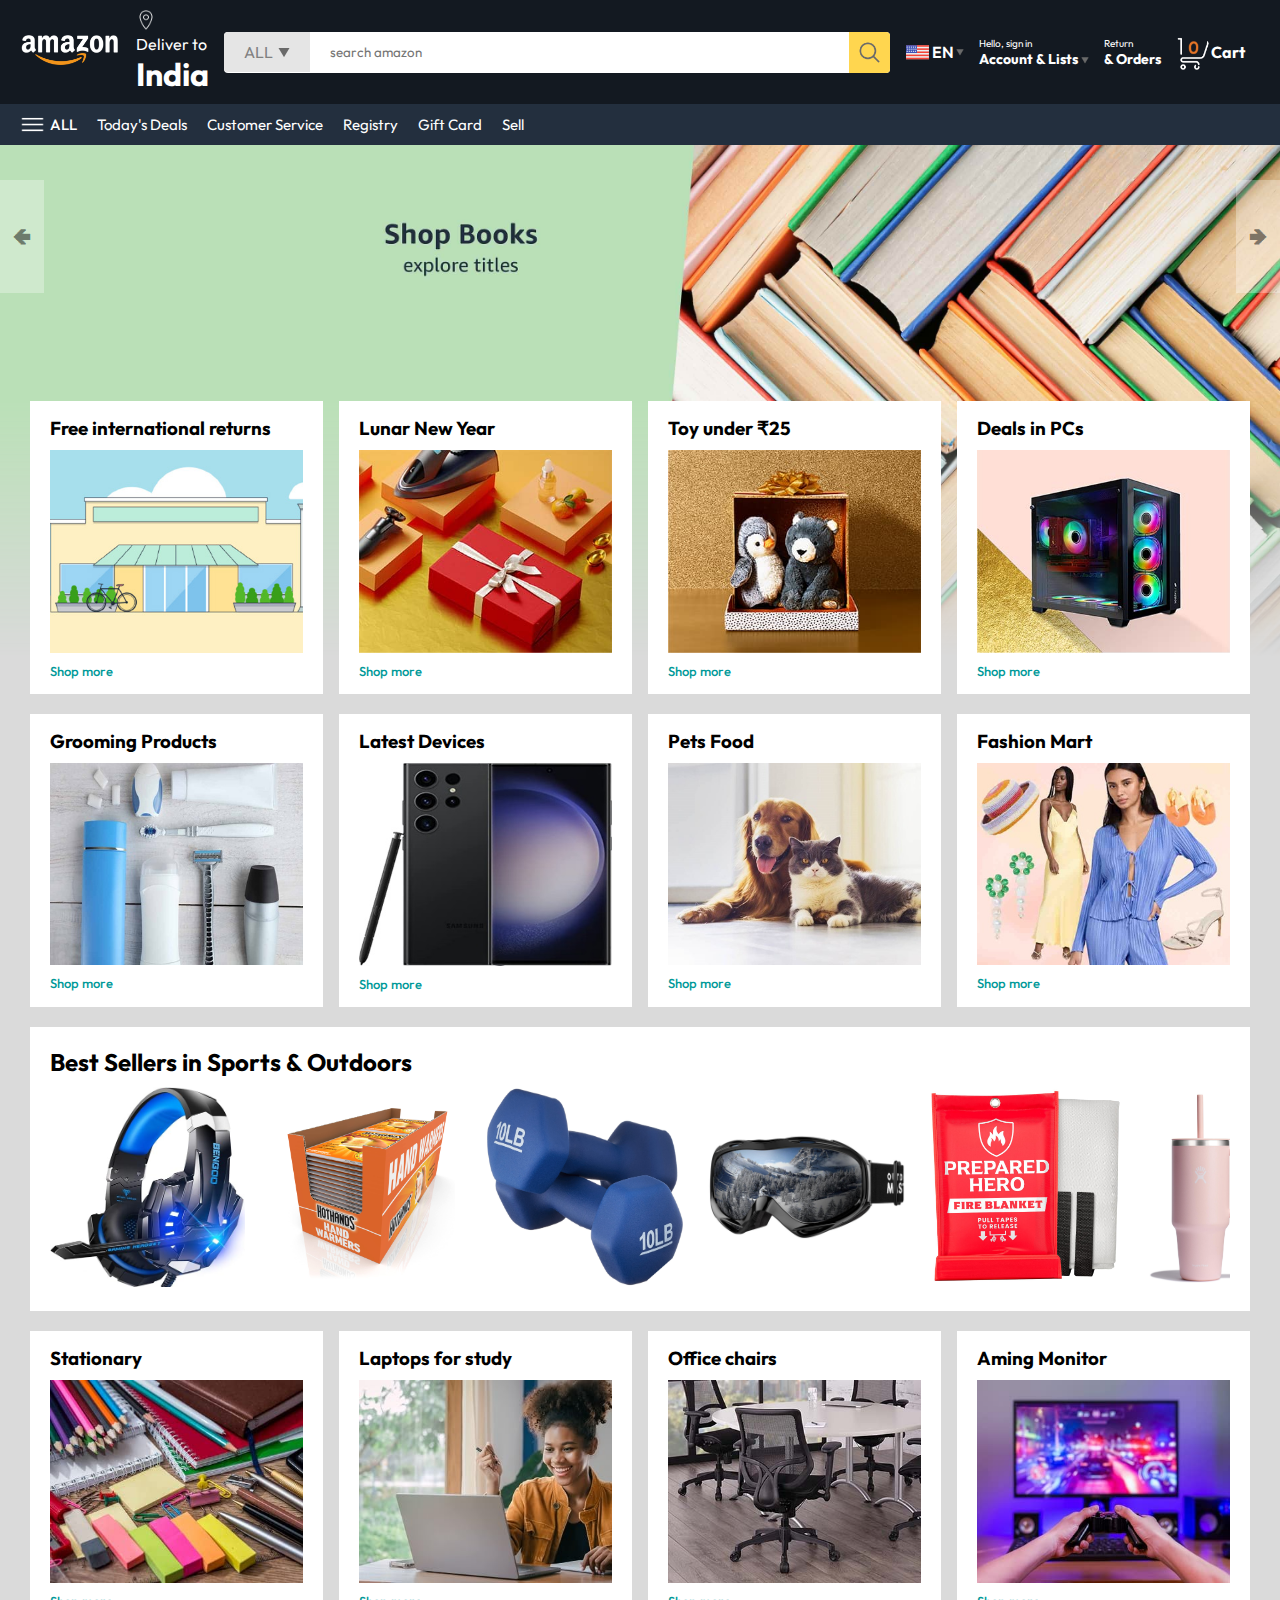
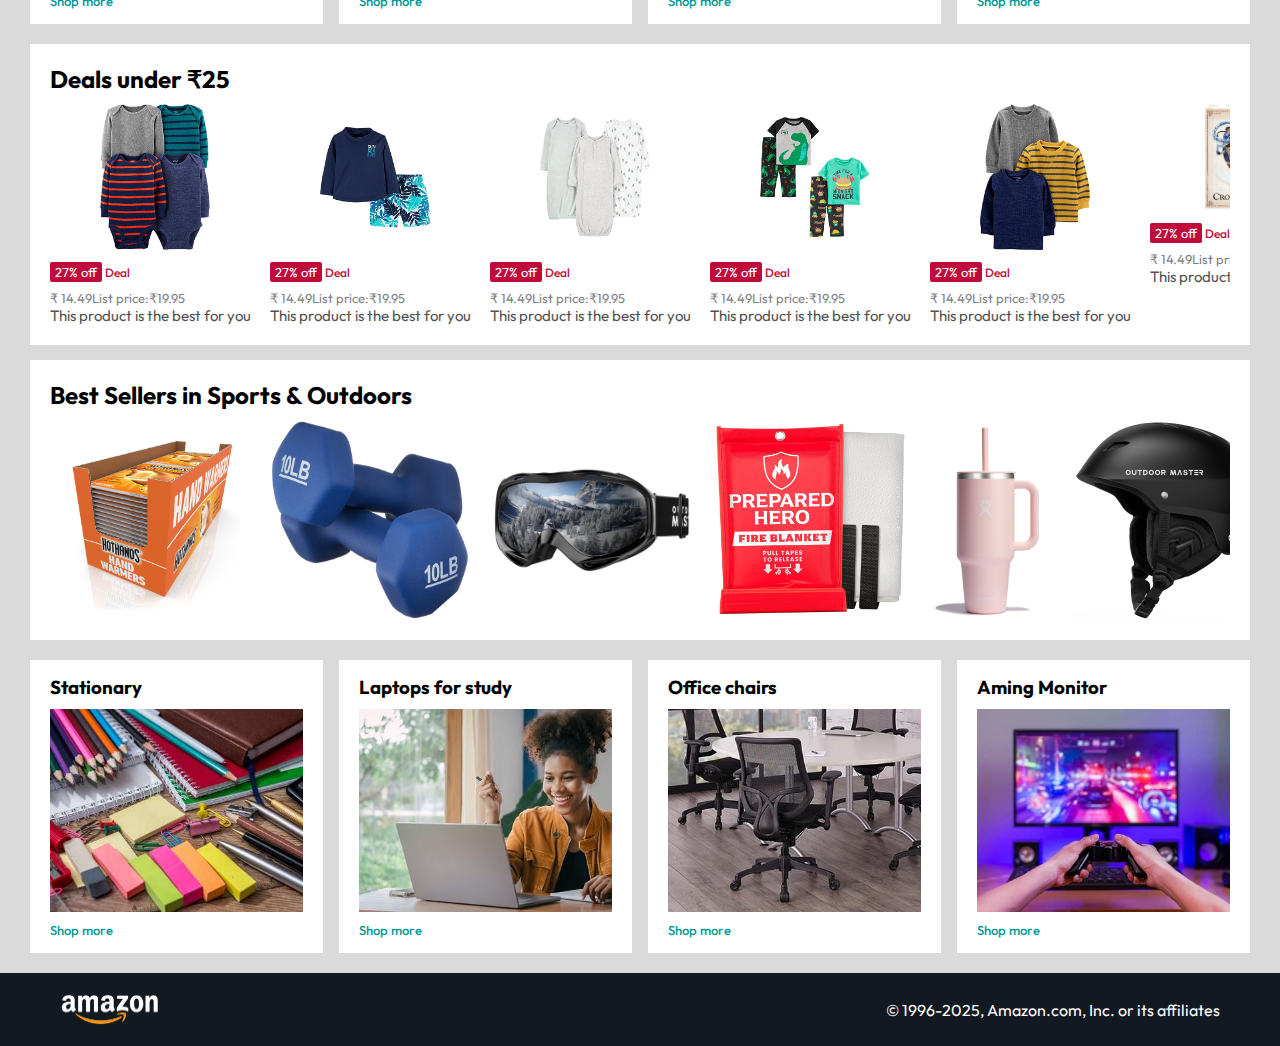
<file: index/index.html>
<!DOCTYPE html>
<html lang="en">
<head>
    <meta charset="UTF-8">
    <meta name="viewport" content="width=device-width, initial-scale=1.0">
    <title>Amazon clone by shreya</title>
    <link rel="stylesheet" href="/css/style.css">
</head>
<body>
    <nav>
        <a href="/index/index.html">
            <img class="amazon-logo" src="../assets/amazon_logo.png" width="100" alt="">
        </a>
        <div class=".nav-country">
            <img src="../assets/location_icon.png" height="20" alt="">
            <div>
                 <P>Deliver to</p>
                <h1>India</h1>
            </div>
        </div>
        <div class="nav-search">
            <div class="nav-search-gategory">
            <p>ALL</p>
            <img src="../assets/dropdown_icon.png" height="12" alt="">
        </div>
        <input type="text" class="nav-search-input" placeholder="search amazon">
        <img src="../assets/search_icon.png" class="nav-search-icon" alt="">
      </div>
        <div class="nav-language">
            <img src="../assets/us_flag.png" width="25px" alt="">
            <p>EN</p>
            <img src="../assets/dropdown_icon.png" width="8px" alt="">
        </div>
       <div class="nav-text">
    <p><a href="signin.html">Hello, sign in</a></p>
    <h1>
        Account & Lists
        <img src="../assets/dropdown_icon.png" width="8">
    </h1>
</div>

        <div class="nav-text">
            <p>Return</p>
            <h1>& Orders</h1>
        </div>
        <a href="cart.html" class="nav-cart">
          <img src="../assets/cart_icon.png" width="35px" alt="">
          <h4>Cart</h4>
        </a>
    
    </nav> 
    <div class="nav-bottom">
        <div>
            <img src="../assets/menu_icon.png" width="25px" alt="">
            <p>ALL</p>
        </div>
        <p>Today's Deals</p>
        <p>Customer Service</p>
        <p>Registry</p>
        <p>Gift Card</p>
        <P>Sell</P>
 </div>
  
 <div class="header-slider">
    <a href="#" class="control_prev">&#129144</a>
    <a href="#" class="control_next">&#129146</a>
    <ul>
        <img src="../assets/header1.jpg" class="header-img" alt="">
        <img src="../assets/header2.jpg" class="header-img" alt="">
        <img src="../assets/header3.jpg" class="header-img" alt="">
        <img src="../assets/header4.jpg" class="header-img" alt="">
        <img src="../assets/header5.jpg" class="header-img" alt="">
        <img src="../assets/header6.jpg" class="header-img" alt="">
    </ul>
 </div>

 <div class="box-row header-box">
    <div class="box-col">
        <h3>Free international returns</h3>
        <img src="/assets/box1-1.jpg" alt="">
        <a href="/">Shop more</a>
    </div>
 <div class="box-col">
        <h3>Lunar New Year</h3>
        <img src="/assets/box1-2.jpg" alt="">
        <a href="/">Shop more</a>
    </div>
    <div class="box-col">
        <h3>Toy under ₹25</h3>
        <img src="/assets/box1-3.jpg" alt="">
        <a href="/">Shop more</a>
    </div>
    <div class="box-col">
        <h3>Deals in PCs</h3>
        <img src="/assets/box1-4.jpg" alt="">
        <a href="/">Shop more</a>
    </div>
</div>
    <div class="box-row">
         <div class="box-col">
        <h3>Grooming Products</h3>
        <img src="/assets/box2-1.jpg" alt="">
        <a href="/">Shop more</a>
    </div>
    <div class="box-col">
        <h3>Latest Devices</h3>
        <img src="/assets/box2-2.jpg" alt="">
        <a href="/">Shop more</a>
    </div>
    <div class="box-col">
        <h3>Pets Food</h3>
        <img src="/assets/box2-3.jpg" alt="">
        <a href="/">Shop more</a>
    </div>
    <div class="box-col">
        <h3>Fashion Mart</h3>
        <img src="/assets/box2-4.jpg" alt="">
        <a href="/">Shop more</a>
    </div>
 </div>
    
<div class="products-slider">
    <h2>Best Sellers in Sports & Outdoors</h2>
    <div class="products">
        <a href="product.html">
            <img src="../assets/product_img.jpg" alt="">
        </a>
        <img src="../assets/product1-1.jpg" alt="">
        <img src="../assets/product1-2.jpg" alt="">
        <img src="../assets/product1-3.jpg" alt="">
        <img src="../assets/product1-4.jpg" alt="">
        <img src="../assets/product1-5.jpg" alt="">
        <img src="../assets/product1-6.jpg" alt="">
        <img src="../assets/product1-7.jpg" alt="">
        <img src="../assets/product1-8.jpg" alt="">
        <img src="../assets/product1-9.jpg" alt="">
        <img src="../assets/product1-10.jpg" alt="">
    </div>
</div>

<div class="box-row">
         <div class="box-col">
        <h3>Stationary</h3>
        <img src="/assets/box3-1.jpg" alt="">
        <a href="/">Shop more</a>
    </div>
    <div class="box-col">
        <h3>Laptops for study</h3>
        <img src="/assets/box3-2.jpg" alt="">
        <a href="/">Shop more</a>
    </div>
    <div class="box-col">
        <h3>Office chairs</h3>
        <img src="/assets/box3-3.jpg" alt="">
        <a href="/">Shop more</a>
    </div>
    <div class="box-col">
        <h3>Aming Monitor</h3>
        <img src="/assets/box3-4.jpg" alt="">
        <a href="/">Shop more</a>
    </div>
 </div>

 <div class="products-slider-with-price">
    <h2>Deals under ₹25</h2>
    <div class="products">
        <div class="product-card">
            <div class="product-img-container">
                <img src="../assets/product2-1.jpg" alt="">
            </div>
            <div class="product-offer">
                <p>27% off</p> <span>Deal</span>         
             </div>
             <p class="product-price">₹ <span>14.49</span>List price:₹19.95</p>
             <h4>This product is the best for you</h4>
        </div>
        <div class="product-card">
            <div class="product-img-container">
                <img src="../assets/product2-2.jpg" alt="">
            </div>
            <div class="product-offer">
                <p>27% off</p> <span>Deal</span>         
             </div>
             <p class="product-price">₹ <span>14.49</span>List price:₹19.95</p>
             <h4>This product is the best for you</h4>
        </div>
        <div class="product-card">
            <div class="product-img-container">
                <img src="../assets/product2-3.jpg" alt="">
            </div>
            <div class="product-offer">
                <p>27% off</p> <span>Deal</span>         
             </div>
             <p class="product-price">₹ <span>14.49</span>List price:₹19.95</p>
             <h4>This product is the best for you</h4>
        </div>
        <div class="product-card">
            <div class="product-img-container">
                <img src="../assets/product2-4.jpg" alt="">
            </div>
            <div class="product-offer">
                <p>27% off</p> <span>Deal</span>         
             </div>
             <p class="product-price">₹ <span>14.49</span>List price:₹19.95</p>
             <h4>This product is the best for you</h4>
        </div>
        <div class="product-card">
            <div class="product-img-container">
                <img src="../assets/product2-5.jpg" alt="">
            </div>
            <div class="product-offer">
                <p>27% off</p> <span>Deal</span>         
             </div>
             <p class="product-price">₹ <span>14.49</span>List price:₹19.95</p>
             <h4>This product is the best for you</h4>
        </div>
        <div class="product-card">
            <div class="product-img-container">
                <img src="../assets/product2-6.jpg" alt="">
            </div>
            <div class="product-offer">
                <p>27% off</p> <span>Deal</span>         
             </div>
             <p class="product-price">₹ <span>14.49</span>List price:₹19.95</p>
             <h4>This product is the best for you</h4>
        </div>
        <div class="product-card">
            <div class="product-img-container">
                <img src="../assets/product2-7.jpg" alt="">
            </div>
            <div class="product-offer">
                <p>27% off</p> <span>Deal</span>         
             </div>
             <p class="product-price">₹ <span>14.49</span>List price:₹19.95</p>
             <h4>This product is the best for you</h4>
        </div>
        <div class="product-card">
            <div class="product-img-container">
                <img src="../assets/product2-8.jpg" alt="">
            </div>
            <div class="product-offer">
                <p>27% off</p> <span>Deal</span>         
             </div>
             <p class="product-price">₹ <span>14.49</span>List price:₹19.95</p>
             <h4>This product is the best for you</h4>
        </div>
        <div class="product-card">
            <div class="product-img-container">
                <img src="../assets/product2-9.jpg" alt="">
            </div>
            <div class="product-offer">
                <p>27% off</p> <span>Deal</span>         
             </div>
             <p class="product-price">₹ <span>14.49</span>List price:₹19.95</p>
             <h4>This product is the best for you</h4>
        </div>
        <div class="product-card">
            <div class="product-img-container">
                <img src="../assets/product2-10.jpg" alt="">
            </div>
            <div class="product-offer">
                <p>27% off</p> <span>Deal</span>         
             </div>
             <p class="product-price">₹ <span>14.49</span>List price:₹19.95</p>
             <h4>This product is the best for you</h4>
        </div>
        <div class="product-card">
            <div class="product-img-container">
                <img src="../assets/product2-11.jpg" alt="">
            </div>
            <div class="product-offer">
                <p>27% off</p> <span>Deal</span>         
             </div>
             <p class="product-price">₹ <span>14.49</span>List price:₹19.95</p>
             <h4>This product is the best for you</h4>
        </div>
    </div>
 </div>

 <div class="products-slider">
    <h2>Best Sellers in Sports & Outdoors</h2>
    <div class="products">
        <img src="../assets/product1-1.jpg" alt="">
        <img src="../assets/product1-2.jpg" alt="">
        <img src="../assets/product1-3.jpg" alt="">
        <img src="../assets/product1-4.jpg" alt="">
        <img src="../assets/product1-5.jpg" alt="">
        <img src="../assets/product1-6.jpg" alt="">
        <img src="../assets/product1-7.jpg" alt="">
        <img src="../assets/product1-8.jpg" alt="">
        <img src="../assets/product1-9.jpg" alt="">
        <img src="../assets/product1-10.jpg" alt="">
    </div>
</div>

<div class="box-row">
         <div class="box-col">
        <h3>Stationary</h3>
        <img src="/assets/box3-1.jpg" alt="">
        <a href="/">Shop more</a>
    </div>
    <div class="box-col">
        <h3>Laptops for study</h3>
        <img src="/assets/box3-2.jpg" alt="">
        <a href="/">Shop more</a>
    </div>
    <div class="box-col">
        <h3>Office chairs</h3>
        <img src="/assets/box3-3.jpg" alt="">
        <a href="/">Shop more</a>
    </div>
    <div class="box-col">
        <h3>Aming Monitor</h3>
        <img src="/assets/box3-4.jpg" alt="">
        <a href="/">Shop more</a>
    </div>
 </div>

 <footer>
    <img src="../assets/amazon_logo.png" width="100" alt="">
    <p>© 1996-2025, Amazon.com, Inc. or its affiliates</p>
 </footer>

<script src="/script/script.js"></script>
</body>
</html>
</file>
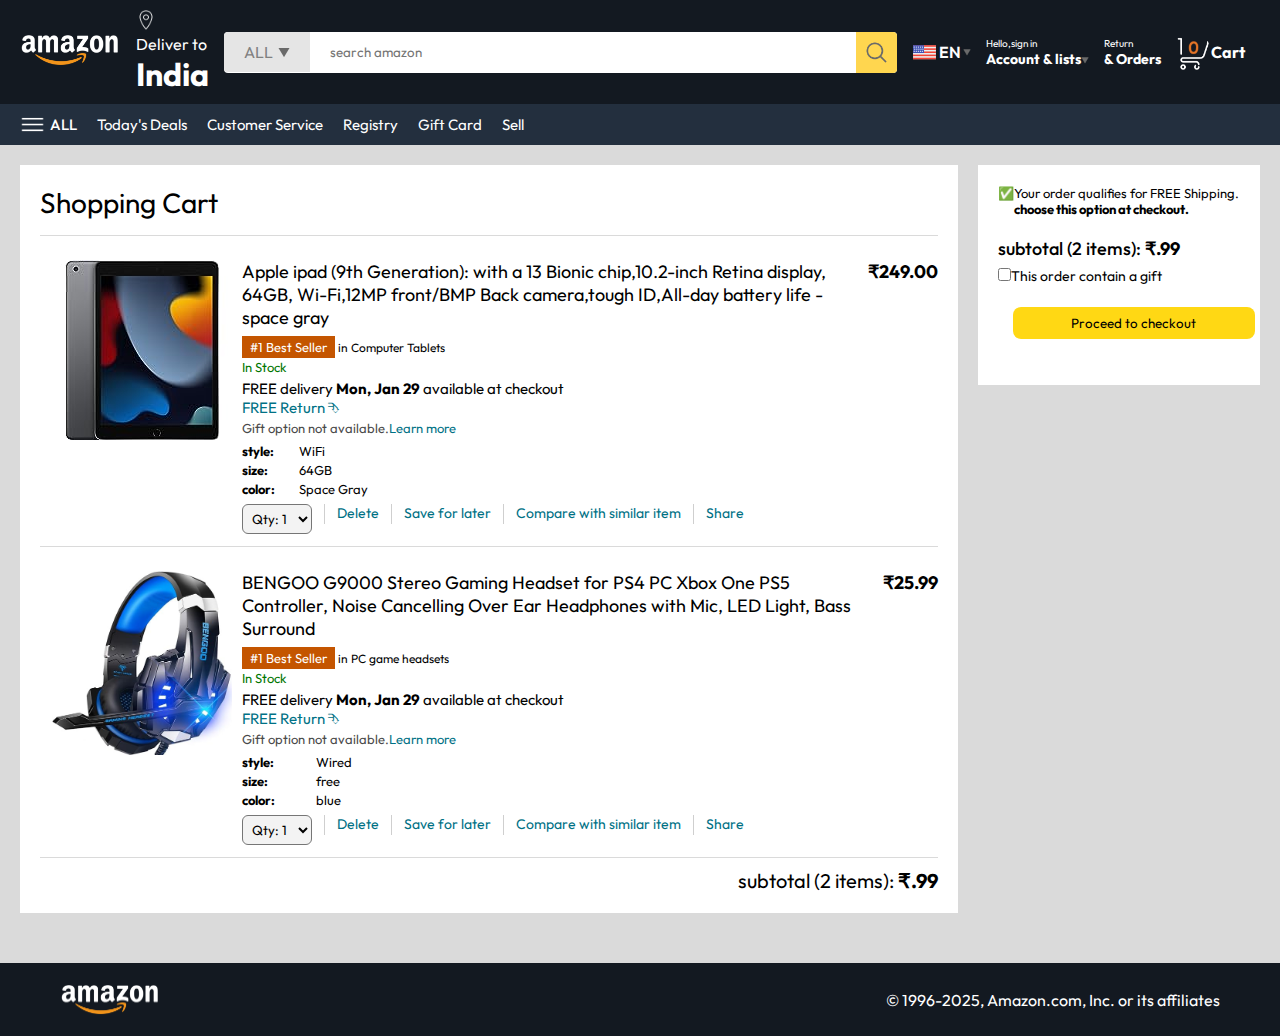
<file: index/cart.html>
<!DOCTYPE html>
<html lang="en">
<head>
    <meta charset="UTF-8">
    <meta name="viewport" content="width=device-width, initial-scale=1.0">
    <title>Cart</title>
    <link rel="stylesheet" href="/css/style.css">
    <link rel="stylesheet" href="/css/cart.css">
</head>
<body>
     <nav>
        <a href="/index/index.html">
            
            <img class="amazon-logo" src="../assets/amazon_logo.png" width="100" alt="">
        </a>
        <div class=".nav-country">
            <img src="../assets/location_icon.png" height="20" alt="">
            <div>
                 <P>Deliver to</p>
                <h1>India</h1>
            </div>
        </div>
        <div class="nav-search">
            <div class="nav-search-gategory">
            <p>ALL</p>
            <img src="../assets/dropdown_icon.png" height="12" alt="">
        </div>
        <input type="text" class="nav-search-input" placeholder="search amazon">
        <img src="../assets/search_icon.png" class="nav-search-icon" alt="">
      </div>
        <div class="nav-language">
            <img src="../assets/us_flag.png" width="25px" alt="">
            <p>EN</p>
            <img src="../assets/dropdown_icon.png" width="8px" alt="">
        </div>
        <div class="nav-text">
            <p><a href="/signin.html">Hello,sign in</a></p>
            <h1>Account & lists<img src="../assets/dropdown_icon.png" width="8px" alt=""></h1>
        </div>
        <div class="nav-text">
            <p>Return</p>
            <h1>& Orders</h1>
        </div>
        <a href="" class="nav-cart">
          <img src="../assets/cart_icon.png" width="35px" alt="">
          <h4>Cart</h4>
        </a>
    
    </nav> 
    <div class="nav-bottom">
        <div>
            <img src="../assets/menu_icon.png" width="25px" alt="">
            <p>ALL</p>
        </div>
        <p>Today's Deals</p>
        <p>Customer Service</p>
        <p>Registry</p>
        <p>Gift Card</p>
        <P>Sell</P>
 </div>

<div class="cart">
    <div class="cart-left">
        <h1>Shopping Cart</h1>
        <hr>
        <div class="product-cart-list">
            <img src="../assets/ipad_img.jpg" alt=""  width="180px">
            <div>
                <div class="product-cart-titleprice">
                    <p>Apple ipad (9th Generation): with a 13 Bionic chip,10.2-inch Retina display, 64GB, Wi-Fi,12MP front/BMP Back camera,tough ID,All-day battery life - space gray</p>
                    <p><b>₹249.00</b></p>
                </div>
                <p class="product-cart-bestseller"><span>#1 Best Seller</span> in Computer Tablets</p>
                <p class="product-cart-stock">In Stock</p>
                <p class="product-cart-delivery"> FREE delivery <b> Mon, Jan 29 </b> available at checkout</p>
                <p class="product-cart-returns">FREE Return &#11191</p>
                <p class="product-cart-giftoption">Gift option not available.<span>Learn more</span></p>
                 
                <div class="product-cart-specs">
                    <p><b>style:</b></p>  <p>WiFi</p>
                    <p><b>size:</b></p>  <p>64GB</p>
                    <p><b>color:</b></p>  <p>Space Gray</p>
                </div>

                <div class="cart-list-action">
                 <select>
                    <option value="1">Qty: 1</option>
                    <option value="2">Qty: 2</option>
                    <option value="3">Qty: 3</option>
                    <option value="4">Qty: 4</option>
                    <option value="5">Qty: 5</option>
                </select>
                 <hr>
                 <p class="action-btn">Delete</p>
                 <hr>
                 <p class="action-btn">Save for later</p>
                 <hr>
                 <p class="action-btn">Compare with similar item</p>
                 <hr>
                 <p class="action-btn">Share</p>
            </div>   
            
        </div>
    </div>
    <hr>
   <div class="product-cart-list">
            <img src="../assets/product_img.jpg" alt="" width="180px">
            <div>
                <div class="product-cart-titleprice">
                    <p>BENGOO G9000 Stereo Gaming Headset for PS4 PC Xbox One PS5 Controller, Noise Cancelling Over Ear Headphones with Mic, LED Light, Bass Surround</p>
                    <p><b>₹25.99</b></p>
                </div>
                <p class="product-cart-bestseller"><span>#1 Best Seller</span> in PC game headsets</p>
                <p class="product-cart-stock">In Stock</p>
                <p class="product-cart-delivery"> FREE delivery <b> Mon, Jan 29 </b> available at checkout</p>
                <p class="product-cart-returns">FREE Return &#11191</p>
                <p class="product-cart-giftoption">Gift option not available.<span>Learn more</span></p>
                 
                <div class="product-cart-specs">
                    <p><b>style:</b></p>  <p>Wired</p>
                    <p><b>size:</b></p>  <p>free</p>
                    <p><b>color:</b></p>  <p>blue</p>
                </div>

                <div class="cart-list-action">
                 <select>
                    <option value="1">Qty: 1</option>
                    <option value="2">Qty: 2</option>
                    <option value="3">Qty: 3</option>
                    <option value="4">Qty: 4</option>
                    <option value="5">Qty: 5</option>
                </select>
                 <hr>
                 <p class="action-btn">Delete</p>
                 <hr>
                 <p class="action-btn">Save for later</p>
                 <hr>
                 <p class="action-btn">Compare with similar item</p>
                 <hr>
                 <p class="action-btn">Share</p>
            </div>   
            
        </div>
    </div>
    <hr>
    <div class="cart-list-subtotal">
        subtotal (2 items): <b>₹.99</b>
    </div>
</div>
 <div class="cart-right">
    <div class="cart-free-delivery">
        <p>&#x2705</p>
        <p>Your order qualifies for FREE Shipping.  <b>choose this option at checkout. </b></p>
        </div>
        <p class="cart-subtotal">subtotal (2 items): <b>₹.99</b></p>
        <p class="cart-right-gift"> <input type="checkbox">This order contain a gift</p>
        <button>Proceed to checkout</button>
     </div>
 </div>

 <footer class="footer-cart">
    <img src="../assets/amazon_logo.png" width="100" alt="">
    <p>© 1996-2025, Amazon.com, Inc. or its affiliates</p>
 </footer>
 
</body> 
</html>
</file>
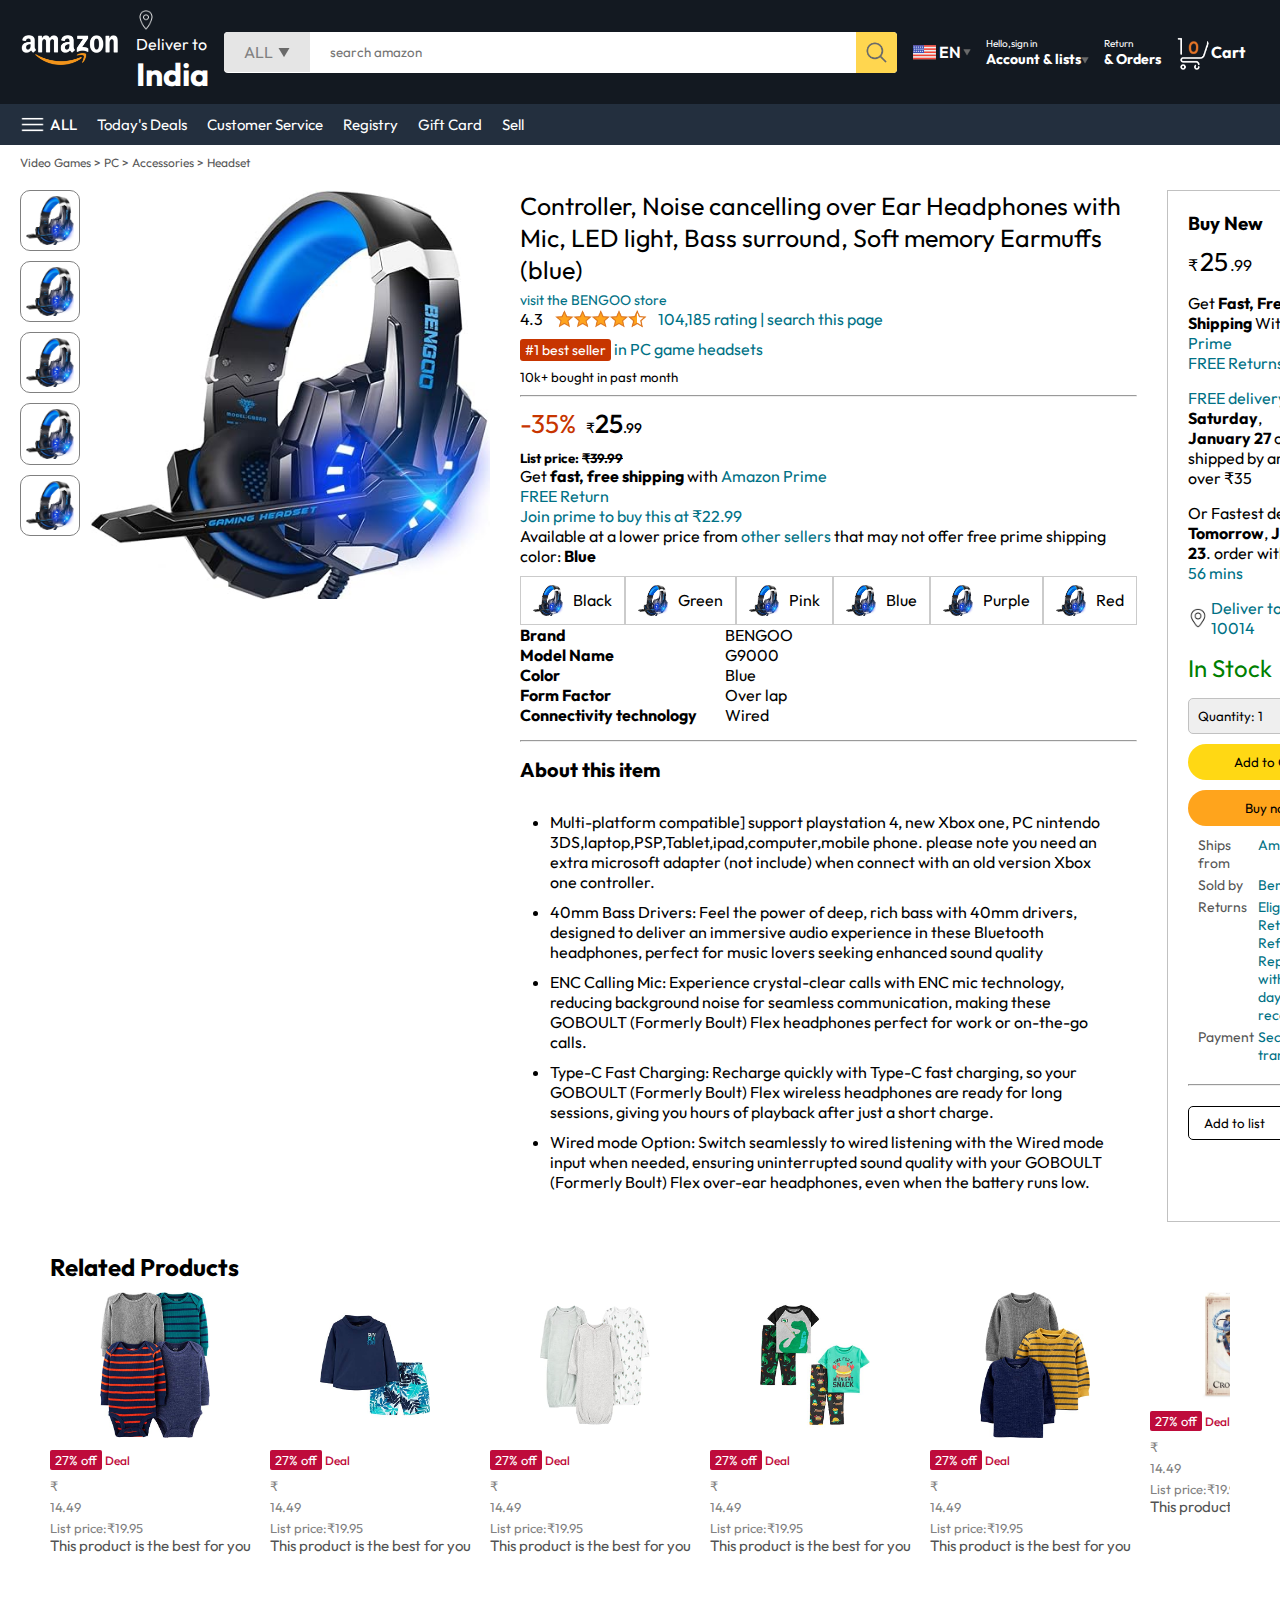
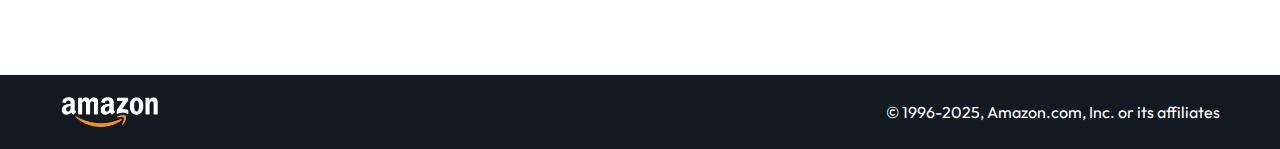
<file: index/product.html>
<!DOCTYPE html>
<html lang="en">
<head>
    <meta charset="UTF-8">
    <meta name="viewport" content="width=device-width, initial-scale=1.0">
    <title>product page</title>
    <link rel="stylesheet" href="/css/style.css">
    <link rel="stylesheet" href="/css/product.css">
</head>
<body>
    <nav>
        <a href="/index/index.html">
            <img class="amazon-logo" src="../assets/amazon_logo.png" width="100" alt="">
        </a>
        <div class=".nav-country">
            <img src="../assets/location_icon.png" height="20" alt="">
            <div>
                 <P>Deliver to</p>
                <h1>India</h1>
            </div>
        </div>
        <div class="nav-search">
            <div class="nav-search-gategory">
            <p>ALL</p>
            <img src="../assets/dropdown_icon.png" height="12" alt="">
        </div>
        <input type="text" class="nav-search-input" placeholder="search amazon">
        <img src="../assets/search_icon.png" class="nav-search-icon" alt="">
      </div>
        <div class="nav-language">
            <img src="../assets/us_flag.png" width="25px" alt="">
            <p>EN</p>
            <img src="../assets/dropdown_icon.png" width="8px" alt="">
        </div>
        <div class="nav-text">
            <p><a href="/signin.html">Hello,sign in</a></p>
            <h1>Account & lists<img src="../assets/dropdown_icon.png" width="8px" alt=""></h1>
        </div>
        <div class="nav-text">
            <p>Return</p>
            <h1>& Orders</h1>
        </div>
        <a href="/cart.html" class="nav-cart">
          <img src="../assets/cart_icon.png" width="35px" alt="">
          <h4>Cart</h4>
        </a>
    
    </nav> 
    <div class="nav-bottom">
        <div>
            <img src="../assets/menu_icon.png" width="25px" alt="">
            <p>ALL</p>
        </div>
        <p>Today's Deals</p>
        <p>Customer Service</p>
        <p>Registry</p>
        <p>Gift Card</p>
        <P>Sell</P>
 </div>

 <p class="breadcrum">Video Games > PC > Accessories > Headset</p>

<div class="product-display">
    <div class="product-d-image">
        <div class="product-icons">
            <img src="../assets/product_img.jpg" alt="" width="60">
            <img src="../assets/product_img.jpg" alt="" width="60">
            <img src="../assets/product_img.jpg" alt="" width="60">
            <img src="../assets/product_img.jpg" alt="" width="60">
            <img src="../assets/product_img.jpg" alt="" width="60">
        </div>
        <div class="product-main-imgage">
            <img src="../assets/product_img.jpg" alt="" width="400">
        </div>
    </div>
        <div class="product-d-details">
            <p class="product-title">Controller, Noise cancelling over Ear Headphones with Mic, LED light, Bass surround, Soft memory Earmuffs (blue)
             </p>
             <p class="brand-store">visit the BENGOO store</p>
             <div class="product-rating">
           <div>
               <div>4.3 <img src="../assets/rating_img.png" height="20px"></div>
               <p>104,185 rating | search this page</p>
             </div>
             <p><span>#1 best seller</span> in PC game headsets</p>
             <h5>10k+ bought in past month</h5>
             <hr>
         </div>
         <div class="product-d-price">
            <div>
                <p>-35%</p>
                <h1>₹<span>25</span>.99</h1>
            </div>
            <h5>List price: <span>₹39.99</span></h5>
            <p>Get <b>fast, free shipping</b> with <span> Amazon Prime</span></p>
            <p><span>FREE Return</span></p>
            <p><span>Join prime to buy this at ₹22.99</span></p>
            <p>Available at a lower price from <span>other sellers </span>that may not offer free prime shipping</p>
         </div>

     <div class="product-color-selestion">
        <p>color: <b>Blue</b></p>
        <div class="product-color-options">
            <div class="option">
                <img src="../assets/product_img.jpg" alt="" width="30px">
                <p>Black</p>
            </div>
            <div class="option">
                <img src="../assets/product_img.jpg" alt="" width="30px">
                <p>Green</p>
            </div>
            <div class="option">
                <img src="../assets/product_img.jpg" alt="" width="30px">
                <p>Pink</p>
            </div>
            <div class="option">
                <img src="../assets/product_img.jpg" alt="" width="30px">
                <p>Blue</p>
            </div>
            <div class="option">
                <img src="../assets/product_img.jpg" alt="" width="30px">
                <p>Purple</p>
            </div>
            <div class="option">
                <img src="../assets/product_img.jpg" alt="" width="30px">
                <p>Red</p>
            </div>
        </div>
     </div>
     <div class="product-info">
        <p><b>Brand</b></p> <p>BENGOO</p>
        <p><b>Model Name</b></p> <p>G9000</p>
        <p><b>Color</b></p> <p>Blue</p>
        <p><b>Form Factor</b></p> <p>Over lap</p>
        <p><b>Connectivity technology</b></p> <p>Wired</p>
     </div>
      <hr>
      <div class="product-description">
        <h1>About this item</h1>
        <ul>
            <li>Multi-platform compatible] support playstation 4, new Xbox one, PC nintendo 3DS,laptop,PSP,Tablet,ipad,computer,mobile phone. please note you need an extra microsoft adapter (not include) when connect with an old version Xbox one controller.</li>
            <li>40mm Bass Drivers: Feel the power of deep, rich bass with 40mm drivers, designed to deliver an immersive audio experience in these Bluetooth headphones, perfect for music lovers seeking enhanced sound quality</li>
            <li> ENC Calling Mic: Experience crystal-clear calls with ENC mic technology, reducing background noise for seamless communication, making these GOBOULT (Formerly Boult) Flex headphones perfect for work or on-the-go calls.</li>
            <li> Type-C Fast Charging: Recharge quickly with Type-C fast charging, so your GOBOULT (Formerly Boult) Flex wireless headphones are ready for long sessions, giving you hours of playback after just a short charge.</li>
            <li>Wired mode Option: Switch seamlessly to wired listening with the Wired mode input when needed, ensuring uninterrupted sound quality with your GOBOULT (Formerly Boult) Flex over-ear headphones, even when the battery runs low.</li>
        </ul>
      </div>

     </div>
        <div class="product-d-purchase">
            <div class="title">
                <h3>Buy New</h3> <img src="../assets/circle_icon.png" alt="" width="20px">        
             </div>
             <h1 class="price">₹<span>25</span>.99</h1>
             <div class="gap">
                <p>Get <b>Fast, Free Shipping</b> With <span> Amazon Prime</span></p>
                <p><span>FREE Returns</span></p>
             </div>
             <div class="gap">
                <p><span>FREE delivery</span> <b>Saturday</b>,</p>
                <p><b>January 27</b> on orders shipped by amazon over ₹35</p>
             </div>
             <div class="gap">
                <p>Or Fastest delivery <b>Tomorrow</b>, <b>January 23</b>. order within <span>10 hrs 56 mins</span></p>
             </div>
             <div class="delivery-location">
                <img src="../assets/location_icon_dark.png" alt=""  width="20px">
                <p><span>Deliver to new york 10014</span></p>             
            </div>
            <h2 class="product-stock"> In Stock</h2>
            <select class="product-quantity">
                 <option value="1">Quantity: 1</option>
                 <option value="1">Quantity: 2</option>
                 <option value="1">Quantity: 3</option>
            </select>

            <button class="btn">Add to Cart</button>
            <button class="btn product-buy">Buy now</button>

            <div class="product-seller-info">
                <p>Ships from</p>  <p><span>Amazon</span></p>  
                <p>Sold by</p>  <p><span>Benogoo Inc.</span></p> 
                <p>Returns</p>  <p><span>Eligible for Return, Refund or Replacement within 30 days of receipt</span></p> 
                <p>Payment</p>  <p><span>Secure transaction</span></p>         
            </div>
            <hr>
            <button class="product-add-list">Add to list</button>

         </div>
     </div>

<div class="products-slider-with-price">
    <h2>Related Products</h2>
    <div class="products">
        <div class="product-card">
            <div class="product-img-container">
                <img src="../assets/product2-1.jpg" alt="">
            </div>
            <div class="product-offer">
                <p>27% off</p> <span>Deal</span>         
             </div>
             <p class="product-price">₹ <span>14.49</span>List price:₹19.95</p>
             <h4>This product is the best for you</h4>
        </div>
        <div class="product-card">
            <div class="product-img-container">
                <img src="../assets/product2-2.jpg" alt="">
            </div>
            <div class="product-offer">
                <p>27% off</p> <span>Deal</span>         
             </div>
             <p class="product-price">₹ <span>14.49</span>List price:₹19.95</p>
             <h4>This product is the best for you</h4>
        </div>
        <div class="product-card">
            <div class="product-img-container">
                <img src="../assets/product2-3.jpg" alt="">
            </div>
            <div class="product-offer">
                <p>27% off</p> <span>Deal</span>         
             </div>
             <p class="product-price">₹ <span>14.49</span>List price:₹19.95</p>
             <h4>This product is the best for you</h4>
        </div>
        <div class="product-card">
            <div class="product-img-container">
                <img src="../assets/product2-4.jpg" alt="">
            </div>
            <div class="product-offer">
                <p>27% off</p> <span>Deal</span>         
             </div>
             <p class="product-price">₹ <span>14.49</span>List price:₹19.95</p>
             <h4>This product is the best for you</h4>
        </div>
        <div class="product-card">
            <div class="product-img-container">
                <img src="../assets/product2-5.jpg" alt="">
            </div>
            <div class="product-offer">
                <p>27% off</p> <span>Deal</span>         
             </div>
             <p class="product-price">₹ <span>14.49</span>List price:₹19.95</p>
             <h4>This product is the best for you</h4>
        </div>
        <div class="product-card">
            <div class="product-img-container">
                <img src="../assets/product2-6.jpg" alt="">
            </div>
            <div class="product-offer">
                <p>27% off</p> <span>Deal</span>         
             </div>
             <p class="product-price">₹ <span>14.49</span>List price:₹19.95</p>
             <h4>This product is the best for you</h4>
        </div>
        <div class="product-card">
            <div class="product-img-container">
                <img src="../assets/product2-7.jpg" alt="">
            </div>
            <div class="product-offer">
                <p>27% off</p> <span>Deal</span>         
             </div>
             <p class="product-price">₹ <span>14.49</span>List price:₹19.95</p>
             <h4>This product is the best for you</h4>
        </div>
        <div class="product-card">
            <div class="product-img-container">
                <img src="../assets/product2-8.jpg" alt="">
            </div>
            <div class="product-offer">
                <p>27% off</p> <span>Deal</span>         
             </div>
             <p class="product-price">₹ <span>14.49</span>List price:₹19.95</p>
             <h4>This product is the best for you</h4>
        </div>
        <div class="product-card">
            <div class="product-img-container">
                <img src="../assets/product2-9.jpg" alt="">
            </div>
            <div class="product-offer">
                <p>27% off</p> <span>Deal</span>         
             </div>
             <p class="product-price">₹ <span>14.49</span>List price:₹19.95</p>
             <h4>This product is the best for you</h4>
        </div>
        <div class="product-card">
            <div class="product-img-container">
                <img src="../assets/product2-10.jpg" alt="">
            </div>
            <div class="product-offer">
                <p>27% off</p> <span>Deal</span>         
             </div>
             <p class="product-price">₹ <span>14.49</span>List price:₹19.95</p>
             <h4>This product is the best for you</h4>
        </div>
        <div class="product-card">
            <div class="product-img-container">
                <img src="../assets/product2-11.jpg" alt="">
            </div>
            <div class="product-offer">
                <p>27% off</p> <span>Deal</span>         
             </div>
             <p class="product-price">₹ <span>14.49</span>List price:₹19.95</p>
             <h4>This product is the best for you</h4>
        </div>
    </div>
 </div>
 <footer class="product-footer">
    <img src="../assets/amazon_logo.png" width="100" alt="">
    <p>© 1996-2025, Amazon.com, Inc. or its affiliates</p>
 </footer>

       <script>
     const scrollContainer = document.querySelectorAll('products');
for (const item of scrollContainer ) {
    item.addEventListener('wheel' , (evt)=>{
        evt.preventDefault();
        item.scrollleft += evt.deltaY;
    });
}
       </script>
</body>
</html>
</file>
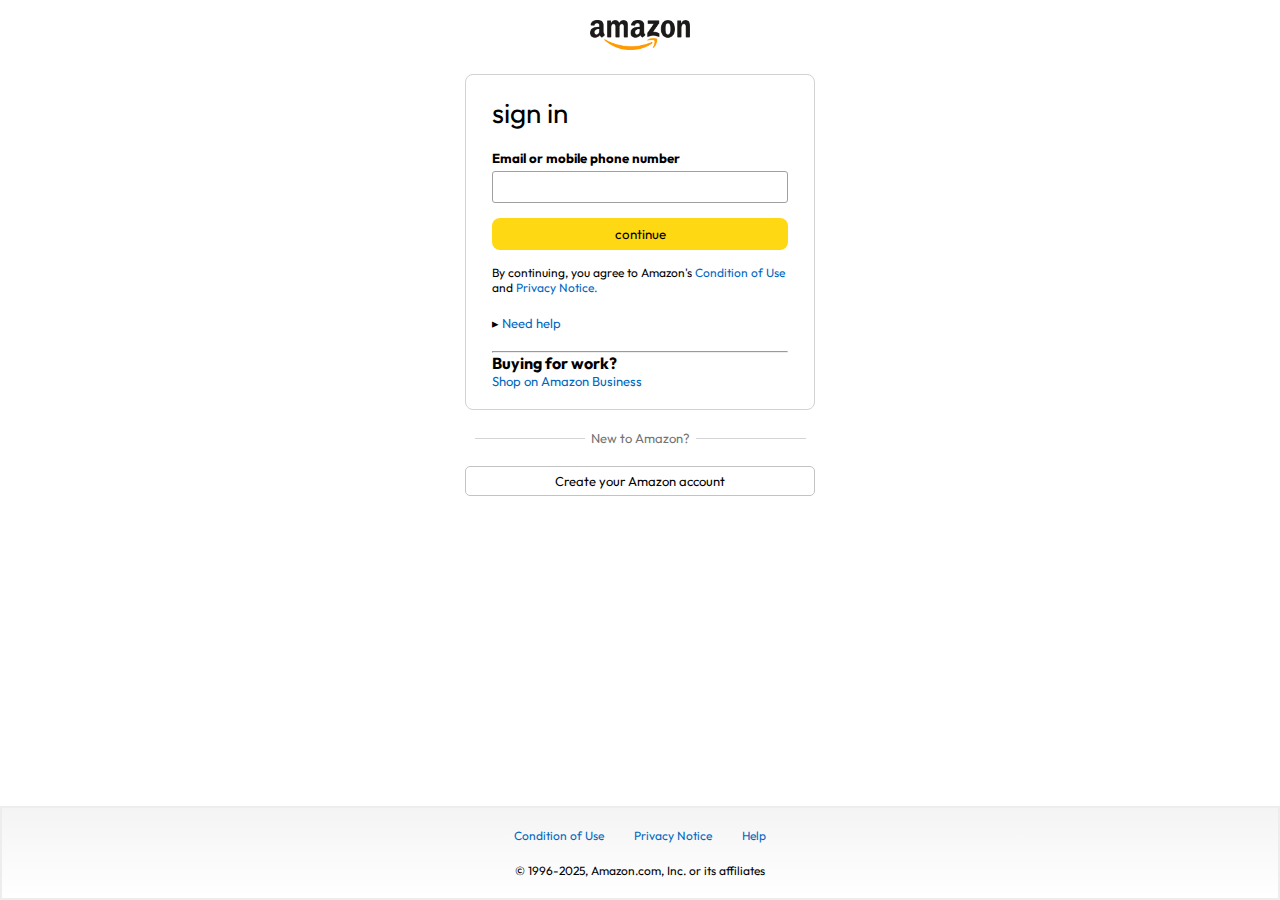
<file: index/signin .html>
<!DOCTYPE html>
<html lang="en">
<head>
    <meta charset="UTF-8">
    <meta name="viewport" content="width=device-width, initial-scale=1.0">
    <title>Sign In</title>
    <link rel="stylesheet" href="/css/signin.css">
</head>
<body>
    <a href="/"><img class="logo" src="../assets/amazon_logo_dark.png" alt="" width="100px"></a>
    <div class="signin-container">
        <h1 class="signin-title">sign in</h1>
        <h5 class="input-lable">Email or mobile phone number</h5>
        <input type="text">
        <button>continue</button>
        <p class="signin-condition">By continuing, you agree to Amazon's <span>Condition of Use </span> and <span>Privacy Notice.</span></p>
        <p class="signin-help">&#9656 <span> Need help</span></p>
        <hr>
        <h4>Buying for work?</h4>
        <p class="signin-business"><span>Shop on Amazon Business</span></p>
    </div>
    <div class="signin-bottom">
        <hr>
        <p>New to Amazon?</p>
        <hr>
    </div>
    <a href="/signup.html">
        <button class="signin-signup-btn">Create your Amazon account</button>
    </a>

    
    <footer>
        <div class="footer-links">
            <a href="#">Condition of Use</a>
            <a href="#">Privacy Notice</a>
            <a href="#">Help</a>
        </div>
        <p class="footer-copyright">© 1996-2025, Amazon.com, Inc. or its affiliates</p>
    </footer>


 </body>
</html>
</file>
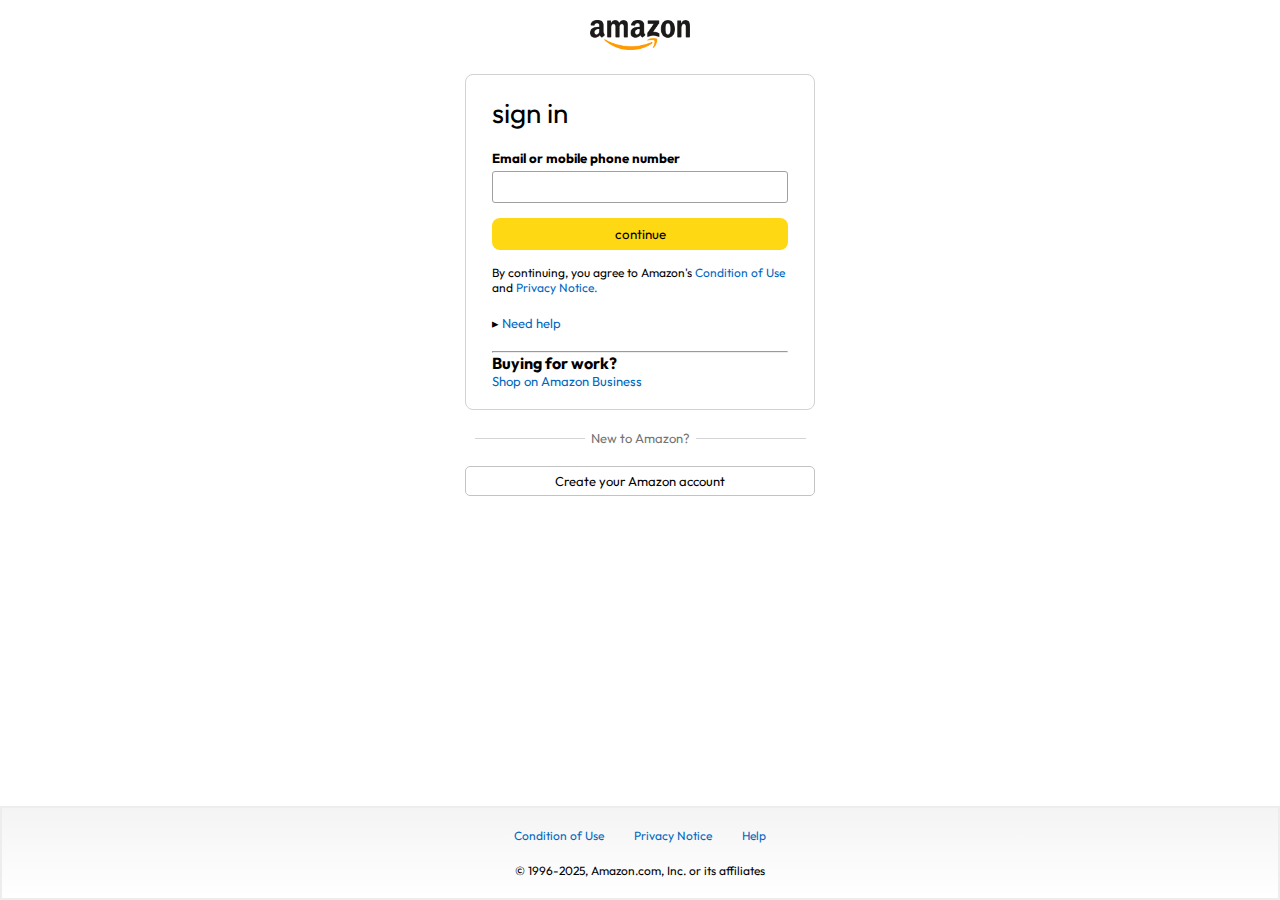
<file: index/signin.html>
<!DOCTYPE html>
<html lang="en">
<head>
    <meta charset="UTF-8">
    <meta name="viewport" content="width=device-width, initial-scale=1.0">
    <title>Sign In</title>
    <link rel="stylesheet" href="/css/signin.css">
</head>
<body>
    <a href="/index/index.html"><img class="logo" src="../assets/amazon_logo_dark.png" alt="" width="100px"></a>
    <div class="signin-container">
        <h1 class="signin-title">sign in</h1>
        <h5 class="input-lable">Email or mobile phone number</h5>
        <input type="text">
        <button>continue</button>
        <p class="signin-condition">By continuing, you agree to Amazon's <span>Condition of Use </span> and <span>Privacy Notice.</span></p>
        <p class="signin-help">&#9656 <span> Need help</span></p>
        <hr>
        <h4>Buying for work?</h4>
        <p class="signin-business"><span>Shop on Amazon Business</span></p>
    </div>
    <div class="signin-bottom">
        <hr>
        <p>New to Amazon?</p>
        <hr>
    </div>
    <a href="signup.html">
        <button class="signin-signup-btn">Create your Amazon account</button>
    </a>

    
    <footer>
        <div class="footer-links">
            <a href="#">Condition of Use</a>
            <a href="#">Privacy Notice</a>
            <a href="#">Help</a>
        </div>
        <p class="footer-copyright">© 1996-2025, Amazon.com, Inc. or its affiliates</p>
    </footer>


 </body>
</html>
</file>
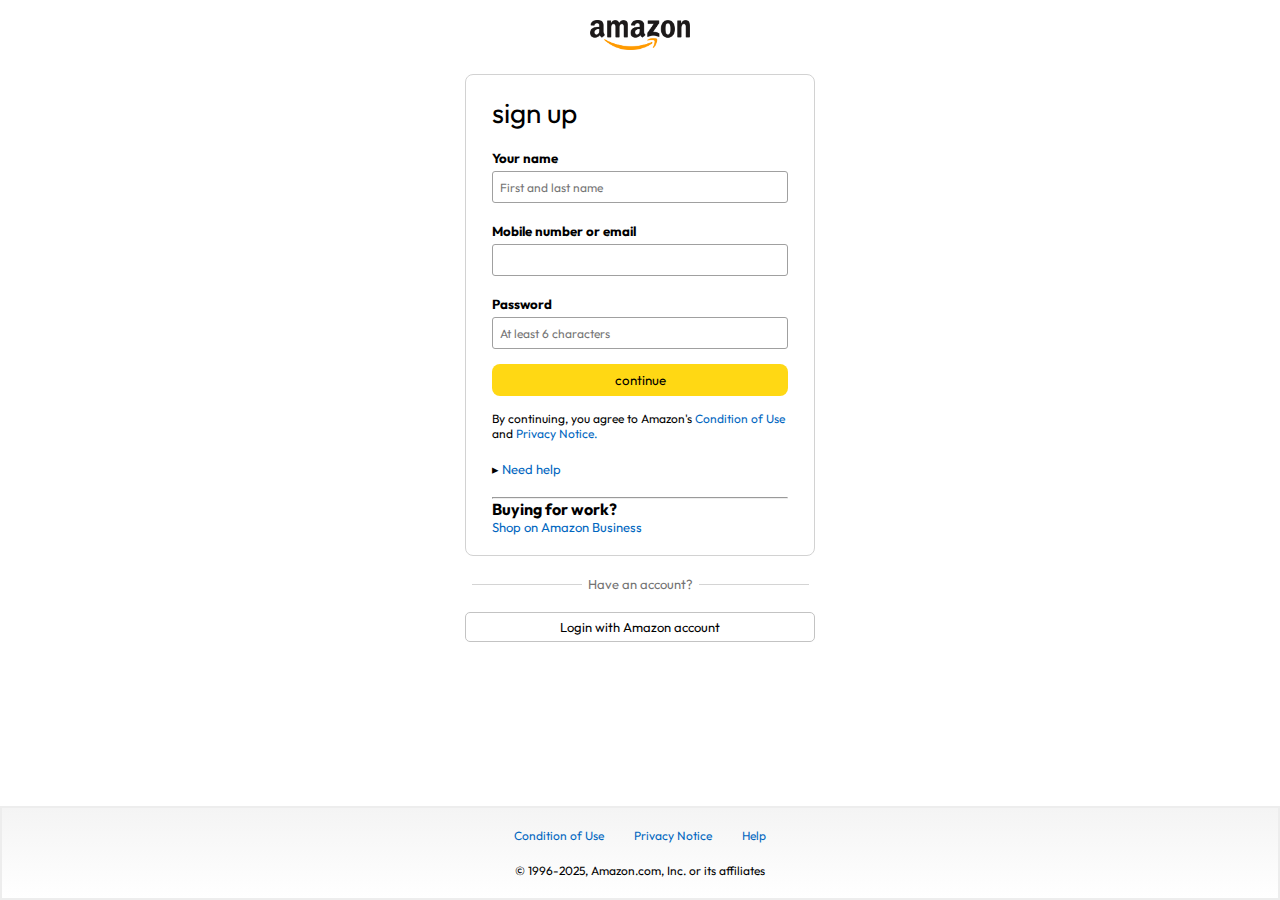
<file: index/signup.html>
<!DOCTYPE html>
<html lang="en">
<head>
    <meta charset="UTF-8">
    <meta name="viewport" content="width=device-width, initial-scale=1.0">
    <title>Sign up</title>
    <link rel="stylesheet" href="/css/signin.css">
</head>
<body>
    <a href="/index/index.html"><img class="logo" class="amazon-logo"  src="../assets/amazon_logo_dark.png" alt="" width="100px"></a>
    <div class="signin-container">
        <h1 class="signin-title">sign up</h1>
        <h5 class="input-lable">Your name</h5>
        <input type="text" placeholder="First and last name">
        <h5 class="input-lable">Mobile number or email</h5>
        <input type="text">
        <h5 class="input-lable">Password</h5>
        <input type="password" placeholder="At least 6 characters">
        <button>continue</button>
        <p class="signin-condition">By continuing, you agree to Amazon's <span>Condition of Use </span> and <span>Privacy Notice.</span></p>
        <p class="signin-help">&#9656 <span> Need help</span></p>
        <hr>
        <h4>Buying for work?</h4>
        <p class="signin-business"><span>Shop on Amazon Business</span></p>
    </div>
    <div class="signin-bottom">
        <hr>
        <p>Have an account?</p>
        <hr>
    </div>
    <a href="/index/signin.html">
        <button class="signin-signup-btn">Login with Amazon account</button>
    </a>
    
    <footer>
        <div class="footer-links">
            <a href="#">Condition of Use</a>
            <a href="#">Privacy Notice</a>
            <a href="#">Help</a>
        </div>
        <p class="footer-copyright">© 1996-2025, Amazon.com, Inc. or its affiliates</p>
    </footer>
 
</body>
</html>
</file>
<file: css/style.css>
@import url('https://fonts.googleapis.com/css2?family=outfit:wght@400;500;600;700;800&family=poppins:wght@200;300;400;500;600;700&display=swap');

*{
    padding:0;
    margin: 0;
    box-sizing: border-box ;
    font-family: outfit;
}
body{
    background: #dadada;
}
a {
     text-decoration: none;
     color: inherit;
}
nav {
    display: flex;
    align-items: center;
    justify-content: space-between;
    background: #131921;
    padding: 10px 20px;
    color: #fff;  
}
.nav-country{
    display: flex;
    align-items: end;
    margin-left: 15px;
    font-size: 13px;
    padding: 10px 20px;
    color: #c4c4c4;  
}
.nav-country h1 {
    color: #fff;
    font-size: 14px;
}

.amazon-logo {
    margin-right: 1rem;
}

.nav-search {
flex: 1;
display: flex;
align-items: center;
background: #fff;
color: gray;
max-width: 1000px;
border-radius: 4px;
margin-left: 15px;
}
.nav-search-gategory {
      display: flex;
      align-items: center;
      padding: 10px 20px;
      gap: 5px;
      background: #e5e5e5;
      border-radius: 4px 0 0 4px;
}
.nav-search-input {
    border: none;
    outline: none;
    padding-left: 20px;
    width: 100%;
}
.nav-search-icon {
    max-width: 41px;
    padding: 8px;
    background: #ffd64f;
    border-radius: 0 4px 4px 0;
}
.nav-language {
    display: flex;
    align-items: center;
    gap: 2px;
    font-weight: 600;
    margin-left: 15px;
}
.nav-text {
    margin-left: 15px;
}   
.nav-text p {
    font-size: 10px;
}
.nav-text h1 {
    font-size: 14px;
}
.nav-cart {
    display: flex;
    align-items: center;
    margin: 0px 15px;
}
.nav-bottom {
     display: flex;
     align-items: center;
     gap: 20px;
     padding: 8px 20px;
     background: #232f3e;
     color: #fff;
     font-size: 15px;
}
.nav-bottom div {
     display: flex;
     align-items: center;
     gap: 5px;
     font-weight: 500;
}
.header-slider ul{
    display: flex;
    overflow-y: hidden;
}
.header-img {
    max-width: 100%;
    mask-image: linear-gradient(to bottom,#000000 50%, transparent 100%);
}
.header-slider a {
    position: absolute;
    top: 20%;
    z-index: 1;
    padding: 5vh 1vw;
    background: #ffffff4f;
    color: #0000007b;
    text-decoration: none;
    font-weight: 600;
    font-size: 18px;
    cursor: pointer;
}
.control_next{
    right: 0;
}
.box-row {
    display: flex;
    flex-wrap: wrap;
    row-gap: 20px;
    justify-content: space-between;
    margin: 20px 30px;
}
.box-col{
    display: flex;
    flex-direction: column;
    gap: 10px;
    padding: 15px 20px;
    background: #fff;
    max-width: 24%;
    min-height: 200px;
    z-index: 1;
}
.box-col a{
    font-size: 13px;
    color: #009999;
    font-weight: 500;
}
.header-box {
    margin-top: -20vw;
}
.products-slider{
    background: #fff;
    margin: 0 30px;
    padding: 20px;
    margin-bottom: 15px;
}
.products-slider .products{
    display: flex;
    overflow-x: auto;
    gap: 20px;
    margin-top: 10px;
}
.products-slider .products img {
    max-width: 200px;
    max-height: 200px;
}
.products-slider .products img::-webkit-scrollbar{
    display: none;
}
.products-slider-with-price {
    background: #fff;
    margin: 0 30px;
    padding: 20px;
    margin-bottom: 15px;
}
.products-slider-with-price  .products{
    display: flex;
    overflow-x: auto;
    gap: 10px;
    margin-top: 10px;
}
.products-slider-with-price  .products ::-webkit-scrollbar{
    display: none;
}
.products-card {
    display: flex;
    flex-direction: column;
    justify-content: end;
    min-width: 210px;
    background: #fbfbfb;
}
.product-card img {
    width: 110px;
    margin: 0 50px;
}
.product-offer p {
    background: #be0b3b;
    color: #fff;
    display: inline-block;
    padding: 2px 5px;
    border-radius: 2px;
    margin: 8px 0;
    font-size: 13px;
}
.product-offer span {
    color: #be0b3b;
    font-weight: 500;
    font-size: 12px;
}
.product-price {
    color: gray;
    font-size: 13px;
}
.product-card h4 {
    color: #525252;
    font-size: 15px;
    font-weight: 400;
}
footer {
   display: flex;
   justify-content: space-between;
   align-items: center;
   color: #fff;
   background: #131921; 
   padding: 20px 60px;
}
</file>
<file: css/cart.css>
.cart{
    display: flex;
    gap: 20px;
    margin: 20px;
}
.cart-left {
    background: white;
    padding: 20px;
}
.cart-left h1 {
    font-size: 28px;
    font-weight: 400;
    margin-bottom: 15px;
}
.cart-left hr{
    border: none;
    height: 1px;
    background: #dadada;
}
.product-cart-list {
    display: flex;
    align-items: start;
    gap: 10px;
    padding: 24px 0 12px 12px;
}
.product-cart-titleprice {
    display: flex;
    gap: 20px;
    font-size: 18px;
}
.product-cart-bestseller {
    font-size: 12px;
    margin-top: 10px;
}
.product-cart-bestseller span {
    font-size: 13px;
    background: #c45500;
    color: #fff;
    padding: 3px 8px;
}
.product-cart-stock {
    font-size: 13px;
    color: #007600;
    margin: 4px 0;
}
.product-cart-delivery {
    font-size: 15px;
}
.product-cart-returns {
    font-size: 15px;
    color: #007185;
    font-weight: 400;
}
.product-cart-giftoption {
    color: #494949;
    font-size: 13px;
    margin: 3px 0;
}
.product-cart-giftoption span {
    color: #007185;
}
.product-cart-specs {
    max-width: 150px;
    display: grid;
    grid-template-columns: auto auto;
    row-gap: 3px;
    font-size: 13px;
    margin: 7px 0;
}
.cart-list-action {
    display: flex;
    gap: 12px;
    font-size: 14px;
    color: #007185;
}
.cart-list-action hr {
    height: 20px;
    width: 1px;
    background: #cfcfcf;
}
.cart-list-action select {
    padding: 5px;
    border-radius: 6px;
    background: #f3f3f3;
}
.cart-list-subtotal {
    text-align: right;
    font-size: 20px;
    margin-top: 10px;
}
.cart-right {
    background: white;
    padding: 20px;
    max-height: 220px;
    min-width: 280px;
}
.cart-free-delivery {
    display: flex;
    font-size: 13px;
}
.cart-subtotal {
    margin-top: 20px;
    font-size: 18px;
    font-weight: 500;
}
.cart-right-gift {
    margin: 7px 0;
    font-size: 14px;
}
.cart-right button {
    width: 100%;
    height: 32px;
    margin: 15px;
    background: #ffd814;
    border: none;
    border-radius: 8px;
    cursor: pointer;
}
.cart-right button :hover {
    background: #ebc712;
}
.footer-cart {
    margin-top: 50px;
}
</file>
<file: css/product.css>
body {
    background: #fff;
}

.breadcrum{
    padding: 10px 20px;
    font-size: 12px;
    color: #565656;
}
.product-display {
    min-height: 100%;
    padding: 10px 20px;
    display: flex;
}
.product-d-image {
    display: flex;
    gap: 10px;
}
.product-icons {
    display: flex;
    flex-direction: column;
    gap: 10px;
}
.product-icons img {
    border: 1px solid gray;
    border-radius: 10px;
    padding: 5px;
}
.product-d-details {
    margin: 0 30px;
}
.product-title {
    font-size: 25px;
}
.brand-store{
    margin-top: 5px;
    color: #007185;
    font-size: 14px;
}
.product-rating {
    display: flex;
    flex-direction: column;
    gap: 10px;
}
.product-rating div {
    display: flex;
    align-items: center;
    gap: 10px;
}
.product-rating p {
    color: #007185;
}
.product-rating p span {
    color: #fff;
    background: #c73500;
    padding: 2px 5px;
    border-radius: 3px;
    font-size: 14px;
}
.product-rating h5{
    font-weight: 400;
}
.product-price {
    display: flex;
    flex-direction: column;
    gap: 5px;
}
.product-d-price div {
    display: flex;
    align-items: center;
    gap: 10px;
    margin: 10px 0;
}
.product-d-price div p {
    font-size: 26px;
    color: #c73500;
}
.product-d-price div h1{
    font-size: 14px;
    font-weight: 500;
}

.product-d-price div h1 span{
    font-size: 26px;
    font-weight: 500;
}
.product-d-price div h5 {
    color: #565656;
    font-weight: 400;
}
.product-d-price h5 span {
    text-decoration: line-through;
}
.product-d-price p span {
    color: #007185;
}
.product-color-selection {
    margin: 15px 0;
}
.product-color-options{
    display: flex;
    justify-content: space-between;
    margin-top: 10px;
}
.option {
    display: flex;
    align-items: center;
    padding: 8px 12px;
    border: 1px solid #cbcbcb;
    gap: 10px;
}
.product-info {
    display: grid;
    grid-template-columns: auto auto;
    max-width: 300px;
    margin-bottom: 15px;
 }
 .product-description h1 {
   font-size: 20px;
   margin: 15px 0;
 }
.product-description ul {
   display: flex;
   flex-direction: column;
   gap: 10px;
   margin: 30px;
}
.product-d-purchase {
    width: 100%;
    max-width: 280px;
    border: 1px solid #c1c1c1;
    padding: 20px;
}
.product-d-purchase .title {
    display: flex;
    justify-content: space-between;
    align-items: center;
}
.product-d-purchase .price {
    font-size: 16px;
    font-weight: 400;
    margin: 10px 0;
} 
.product-d-purchase .price span {
    font-size: 26px;
    padding: 2px;
}
.product-d-purchase .gap {
    margin: 15px 0;
}
.product-d-purchase p span {
    color: #007185;
}
.delivery-location {
   display: flex;
   align-items: center;
   gap: 3px; 
}
.product-stock {
    margin: 15px 0;
    color: green;
    font-weight: 400;
}
.product-quantity {
    padding: 8px 5px;
    outline: none;
    width: 100%;
    border-radius: 5px;
    background: #efefef;
    border-color: #c1c1c1;
}
.product-d-purchase .btn {
    outline: none;
    border: none;
    background: #ffd814;
    width: 100%;
    padding: 10px 0;
    margin-top: 10px;
    border-radius: 50px;
    cursor: pointer;
}
.product-d-purchase .product-buy {
    background: #ffa41c;
}
.product-seller-info {
    margin: 10px;
    display: grid;
    grid-template-columns: auto auto;
    gap: 4px;
    font-size: 14px;
    color: #565656;
}
.product-seller-info span {
    color: #007185;
}
.product-d-purchase hr {
    margin: 20px 0;
}
.product-add-list {
    width: 100%;
    padding: 8px 15px;
    border-radius: 5px;
    border: 1px solid #000;
    text-align: start;
    background: white;
    cursor: pointer;
}
.product-footer {
    margin-top: 100px;
}
</file>
<file: css/signin.css>
@import url('https://fonts.googleapis.com/css2?family=outfit:wght@400;500;600;700;800&family=poppins:wght@200;300;400;500;600;700&display=swap');

*{
    padding:0;
    margin: 0;
    box-sizing: border-box ;
    font-family: outfit;
}
body {
    background: #fff;
    text-align: center;
    font-family: outfit;
    min-height: 100vh;
}
.logo{
    margin-top: 20px;
}
.signin-container {
    max-width: 350px;
    border: 1px solid #d2d2d2;
    margin: auto;
    margin-top: 20px;
    padding: 20px 26px;
    border-radius: 8px;
    text-align: left;
}
.signin-title {
font-size: 28px;
font-weight: 400;
}
.input-lable {
    margin-top: 20px;
}
.signin-container input {
    width: 100%;
    height: 32px;
    margin-top: 5px;
    padding: 3px 7px;
    border-radius: 3px;
    border: 1px solid #a0a0a0;
    font-size: 12px;
}
.signin-container input :focus {
    outline: 3px solid #c2f2ff;
}
.signin-container button {
    width: 100%;
    height: 32px;
    margin: 15px 0;
    background: #ffd814;
    border: none;
    border-radius: 8px;
    cursor: pointer;
}
.signin-container button :hover {
    background:#ebc712;
}
.signin-condition {
    font-size: 12px;
}
.signin-container p span {
     color: #0066c0;
}
.signin-help {
    font-size: 13px;
    margin: 20px 0;
}
.signin-business hr{
    border: none;
    height: 1px;
    background: #d4d4d4;
}
.signin-business h4 {
    margin: 15px 0;
    font-size: 13px;
} 
.signin-business {
    font-size: 13px;
}
.signin-bottom {
    width: 350px;
    font-size: 13px;
    color: #737373;
    margin: 20px auto;
    display: flex;
    align-items: center;
    justify-content: center;
    gap: 6px;
}
.signin-bottom hr {
    border: none;
    height: 1px;
    background: #d4d4d4;
    width: 110px;
}
.signin-signup-btn {
width: 350px;
height: 30px;
font-size: 13px;
background: #fff;
border-radius: 5px;
border: 1px solid #c3c3c3;
}
.signin-signup-btn :hover {
    background: #f1f1f1;
}
footer {
    width: 100%;
    height: auto;
    max-height: 200px;
    margin-top: 20px;
    padding: 20px;
    position: fixed;
    bottom: 0;
    background: linear-gradient(to bottom, #f4f4f4, #fff);
    border: 2px solid #ededed;
    font-size: 12px;
}
footer .footer-links{
    display: flex;
    justify-content: center;
    gap: 30px;
    margin-bottom: 20px;
}
footer .footer-links a {
    text-decoration: none;
    color: #0066c0;
}
</file>
